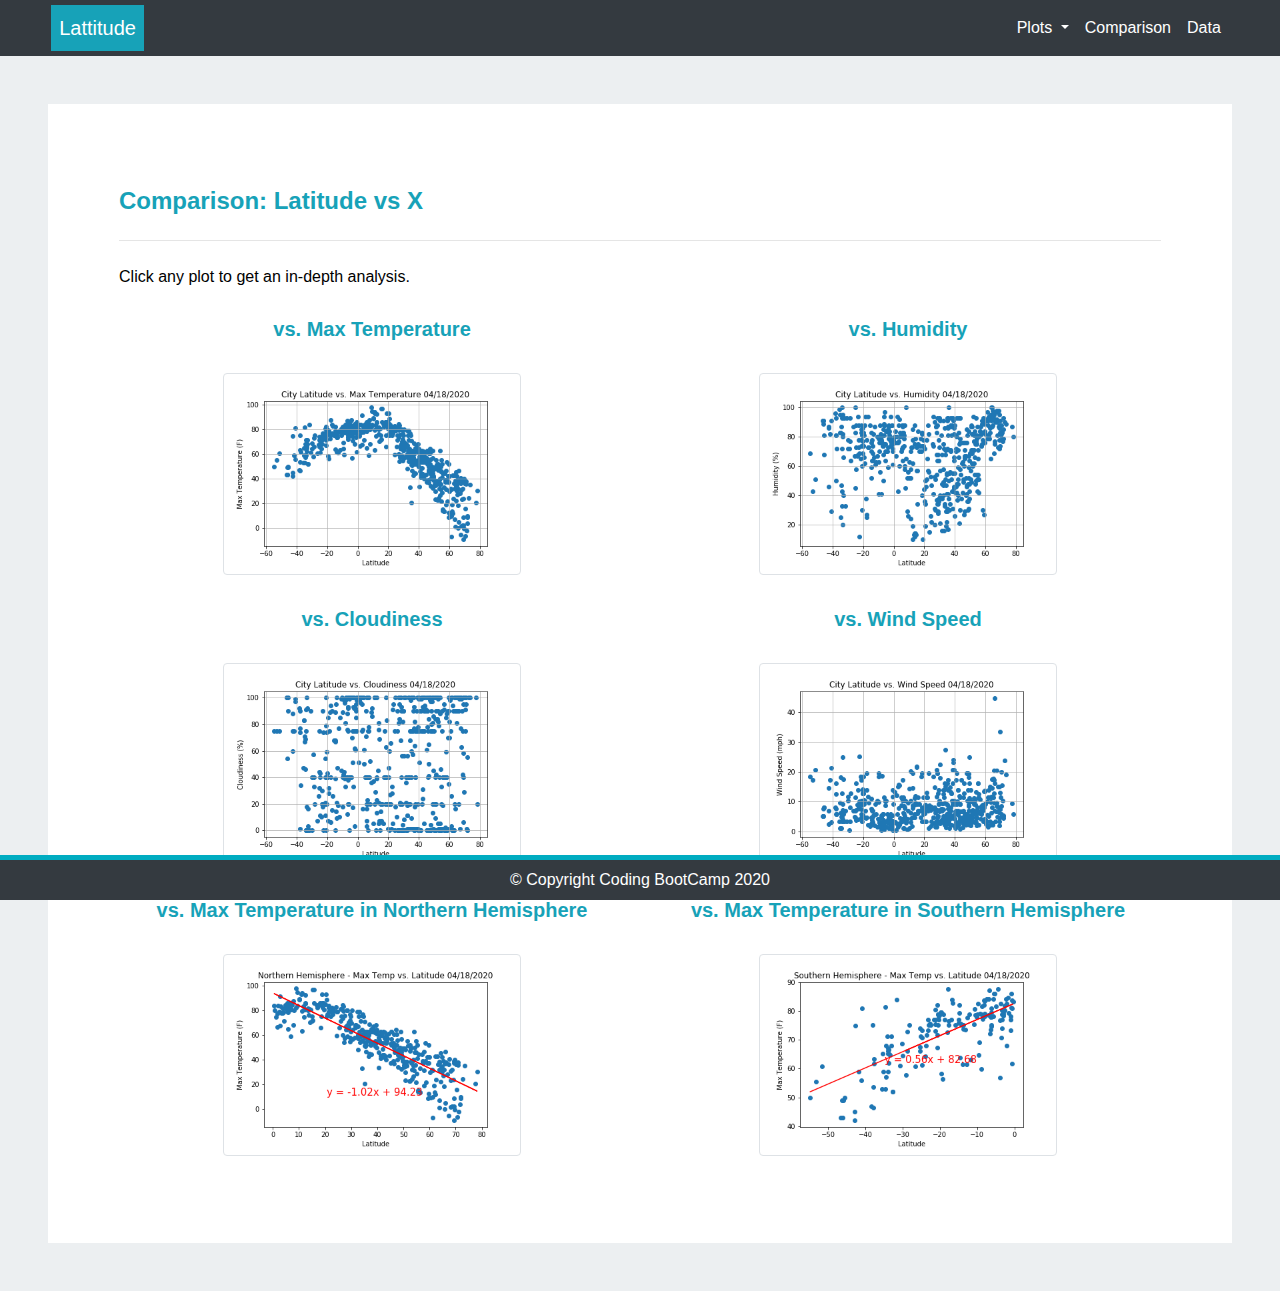
<file: WebVisualizations/Comparison.html>
<!DOCTYPE html>
<html lang="en">

<head>
  <meta charset="UTF-8">
  <title>Lattitude</title>
  <link rel="stylesheet" href="https://stackpath.bootstrapcdn.com/bootstrap/4.3.1/css/bootstrap.min.css" integrity="sha384-ggOyR0iXCbMQv3Xipma34MD+dH/1fQ784/j6cY/iJTQUOhcWr7x9JvoRxT2MZw1T" crossorigin="anonymous">
  <link rel="stylesheet" href="style.css">
</head>
<body>

  <!--Adding Nav Bar-->
  <!--Adding Latitude as Home screen link-->
  <nav class="navbar navbar-expand-lg navbar-dark bg-dark navbarmar">
    <a class="navbar-brand" href="index.html" ><div class="p-2  bg-info text-white">Lattitude</div></a>

    <button class="navbar-toggler" type="button" data-toggle="collapse" data-target="#navbarNavDropdown" aria-controls="navbarNavDropdown" aria-expanded="false" aria-label="Toggle navigation">
      <span class="navbar-toggler-icon"></span>
    </button>

    <!--Adding other nav bar menus-->
    <div class="collapse navbar-collapse" id="navbarNavDropdown">
        <ul class = "navbar-nav ml-auto navbar-right">
              <li class="nav-item dropdown">
                  <a class="nav-link dropdown-toggle" href="#" id="Plots" data-toggle="dropdown" aria-haspopup="true" aria-expanded="false">
                    Plots
                  </a>
                  <div class="dropdown-menu" aria-labelledby="navbarDropdownMenuLink">
                      <a class="dropdown-item" href="Temperature.html">Max Temp</a>
                      <a class="dropdown-item" href="Humidity.html">Humidity</a>
                      <a class="dropdown-item" href="Cloudiness.html">Cloudiness</a>
                      <a class="dropdown-item" href="Wind.html">Wind Speed</a>
                      <a class="dropdown-item" href="Temperature-NH.html">Max Temp (NH)</a>
                      <a class="dropdown-item" href="Temperature-SH.html">Max Temp (SH)</a>
                  </div>
              </li>
              <li class="nav-item">
                  <a class="nav-link" href="Comparison.html">Comparison</a>
              </li>
              <li class="nav-item">
                  <a class="nav-link" href="Data.html">Data</a>
              </li>
        </ul>
      </div>
  </nav>
  <!--End of Nav Bar-->

  <!--Adding cointainer for Data & Visualization-->
  <div class="container-fluid  p-5"  >
    <div class="row" class="mx-auto">

      <!--First Column in this Row-->
      <div class="col-md-12">
        <div class="box div-box">       
        <h4 class="text-info font-weight-bold">Comparison: Latitude vs X</h4>
        <hr class="my-4"> 
                     
          <div><p class="card-text text-justify">Click any plot to get an in-depth analysis.</p></div> 
        
          <div class="row" class="mx-auto" >
            <div class="col-xl-6 col-lg-6 col-md-6 col-sm-12 col-xs-12">
              <div class="container-fluid p-1" >
                <h5 class="text-info font-weight-bold text-center"><br>vs. Max Temperature<br><br></h5>
                <a href="Temperature.html">
                <img class="card-img-bottom zoom img-thumbnail rounded mx-auto d-block" src="Resources\assets\visualizations\1-City_Lat-v-Max_Temp.png" style='width:60%;' alt="Lat vs Max Temp Graph" >
              </div>
            </div>
            <div class="col-xl-6 col-lg-6 col-md-6 col-sm-12 col-xs-12">
              <div class="container-fluid p-1" >
                <h5 class="text-info font-weight-bold text-center"><br>vs. Humidity<br><br></h5>
                <a href="Humidity.html">
                <img class="card-img-top zoom img-thumbnail rounded mx-auto d-block" src="Resources\assets\visualizations\2-City_Lat-v-Humidity.png" style='width:60%;' alt="Lat vs Humidity Graph">
              </div>
            </div>
            <div class="col-xl-6 col-lg-6 col-md-6 col-sm-12 col-xs-12">
              <div class="container-fluid p-1" >
                <h5 class="text-info font-weight-bold text-center"><br>vs. Cloudiness<br><br></h5>
                <a href="Cloudiness.html">
                <img class="card-img-top zoom img-thumbnail rounded mx-auto d-block" src="Resources\assets\visualizations\3-City_Lat-v-Cloudiness.png" style='width:60%;' alt="Lat vs Cloudiness Graph">
              </div>
            </div>
            <div class="col-xl-6 col-lg-6 col-md-6 col-sm-12 col-xs-12">
              <div class="container-fluid p-1" >
                <h5 class="text-info font-weight-bold text-center"><br>vs. Wind Speed<br><br></h5>
                <a href="Wind.html">
                <img class="card-img-top zoom img-thumbnail rounded mx-auto d-block" src="Resources\assets\visualizations\4-City_Lat-v-Wind_Speed.png" style='width:60%;' alt="Lat vs Wind Speed Graph">
              </div>
            </div>
            <div class="col-xl-6 col-lg-6 col-md-6 col-sm-12 col-xs-12">
              <div class="container-fluid p-1" >
                <h5 class="text-info font-weight-bold text-center"><br>vs. Max Temperature in Northern Hemisphere<br><br></h5>
                <a href="Temperature-NH.html">
                <img class="card-img-top zoom img-thumbnail rounded mx-auto d-block" src="Resources\assets\visualizations\5-Northern_City_Lat-v-Max_Temp.png" style='width:60%;' alt="Lat vs Cloudiness Graph">
              </div>
            </div>
            <div class="col-xl-6 col-lg-6 col-md-6 col-sm-12 col-xs-12">
              <div class="container-fluid p-1" >
                <h5 class="text-info font-weight-bold text-center"><br>vs. Max Temperature in Southern Hemisphere<br><br></h5>
                <a href="Temperature-SH.html">
                <img class="card-img-top zoom img-thumbnail rounded mx-auto d-block" src="Resources\assets\visualizations\6-Southern_City_Lat-v-Max_Temp.png" style='width:60%;' alt="Lat vs Wind Speed Graph">
              </div>
            </div>
          </div>
        
        <!--End of box-->
        </div>
      <!--End of column--> 
      </div>
    
    <!--End of row-->
    </div>
  
  <!--End of container-->
  </div>

 <!-- Footer -->
   
 <div class="panel-footer panel-custom bg-dark py-2 text-center">
  © Copyright Coding BootCamp 2020
 </div>

 <!-- End of Footer -->

 <script src="https://code.jquery.com/jquery-3.3.1.slim.min.js" integrity="sha384-q8i/X+965DzO0rT7abK41JStQIAqVgRVzpbzo5smXKp4YfRvH+8abtTE1Pi6jizo" crossorigin="anonymous"></script>
<script src="https://cdnjs.cloudflare.com/ajax/libs/popper.js/1.14.7/umd/popper.min.js" integrity="sha384-UO2eT0CpHqdSJQ6hJty5KVphtPhzWj9WO1clHTMGa3JDZwrnQq4sF86dIHNDz0W1" crossorigin="anonymous"></script>
<script src="https://stackpath.bootstrapcdn.com/bootstrap/4.3.1/js/bootstrap.min.js" integrity="sha384-JjSmVgyd0p3pXB1rRibZUAYoIIy6OrQ6VrjIEaFf/nJGzIxFDsf4x0xIM+B07jRM" crossorigin="anonymous"></script>

</body>

</html>
</file>
<file: WebVisualizations/style.css>
html,
body {
  width: 100%;
  height: 100%;
  min-height: 100%;
  background: #eceff1; 
  
}

img.one {
  height: 40%;
  width: 40%;
}

img.two {
  height: 50%;
  width: 50%;
}

.navbar {
	margin:0 !important;
	padding: 0px 4% !important;
        }

.navbar-nav .nav-item .nav-link {
    color: white;
}
.navbar-nav .nav-item.active .nav-link,
.navbar-nav .nav-item:hover .nav-link {
    background-color: #757575;
}

.div-box {
  
  padding-top: 7%;
  padding-right: 6%;
  padding-bottom: 7%;
  padding-left: 6%;
  height: auto;
  color: black;
  background: white;
}

.zoom:hover {
  -ms-transform: scale(1.3); /* IE 9 */
  -webkit-transform: scale(1.3); /* Safari 3-8 */
  transform: scale(1.3);  
}

.div-box2 {
  
  padding-top: 7%;
  padding-right: 6%;
  padding-bottom: 7%;
  padding-left: 6%;
  height: 100%;
  color: black;
  background: white;
}

.imageFocus:focus img{
    border: 2px solid #00bcd4;
}

img.imageAnchor {
    border: 3px solid #00bcd4;
}

.panel-footer.panel-custom {
    color: white;
    position: fixed; 
    bottom: 0; 
    width: 100%; 
    border-top: 5px solid #00acc1;
}
</file>
